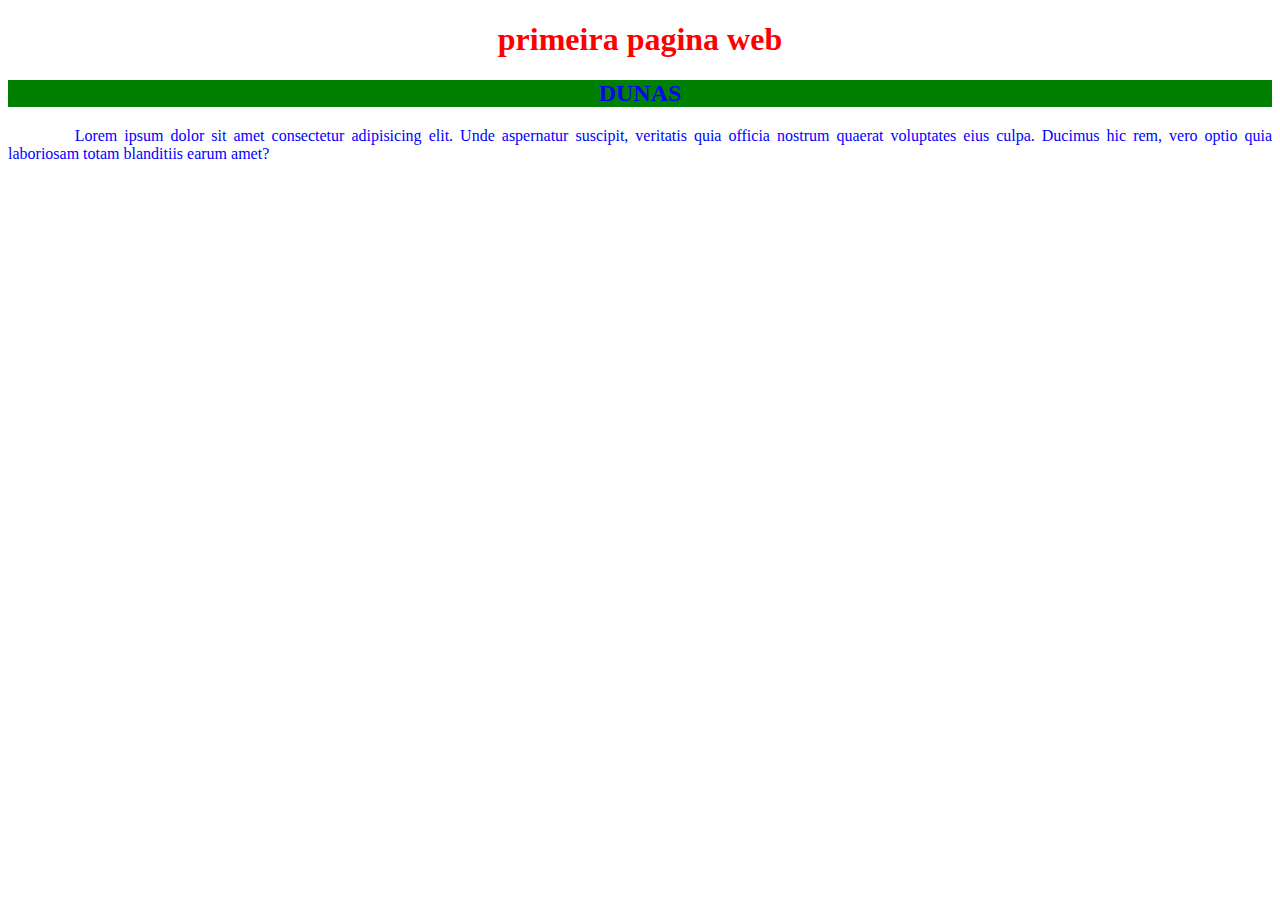
<file: index.html>
<!DOCTYPE html>
<html lang="en">
<head>
    <meta charset="UTF-8">
    <meta name="viewport" content="width=device-width, initial-scale=1.0">
   
    <!-- Importacao do CSS para html -->
    <link rel="stylesheet" href="style.css">
   
   <style>
       
   /* Aplicando CSS dentro do cabeçalho */
    h2 {
        text-align: center;
        color: blue;
        background-color: green;
    }
   </style>
    <title>Document</title>
</head>
<body>
    <!-- Aplicando CSS na linha -->
    <h1 style="text-align: center; color: red;">primeira pagina web</h1> 
    <h2>DUNAS</h2>

    <p>Lorem ipsum dolor sit amet consectetur adipisicing elit. Unde aspernatur suscipit, veritatis quia officia nostrum quaerat voluptates eius culpa. Ducimus hic rem, vero optio quia laboriosam totam blanditiis earum amet?</p>

</body>
</html>
</file>
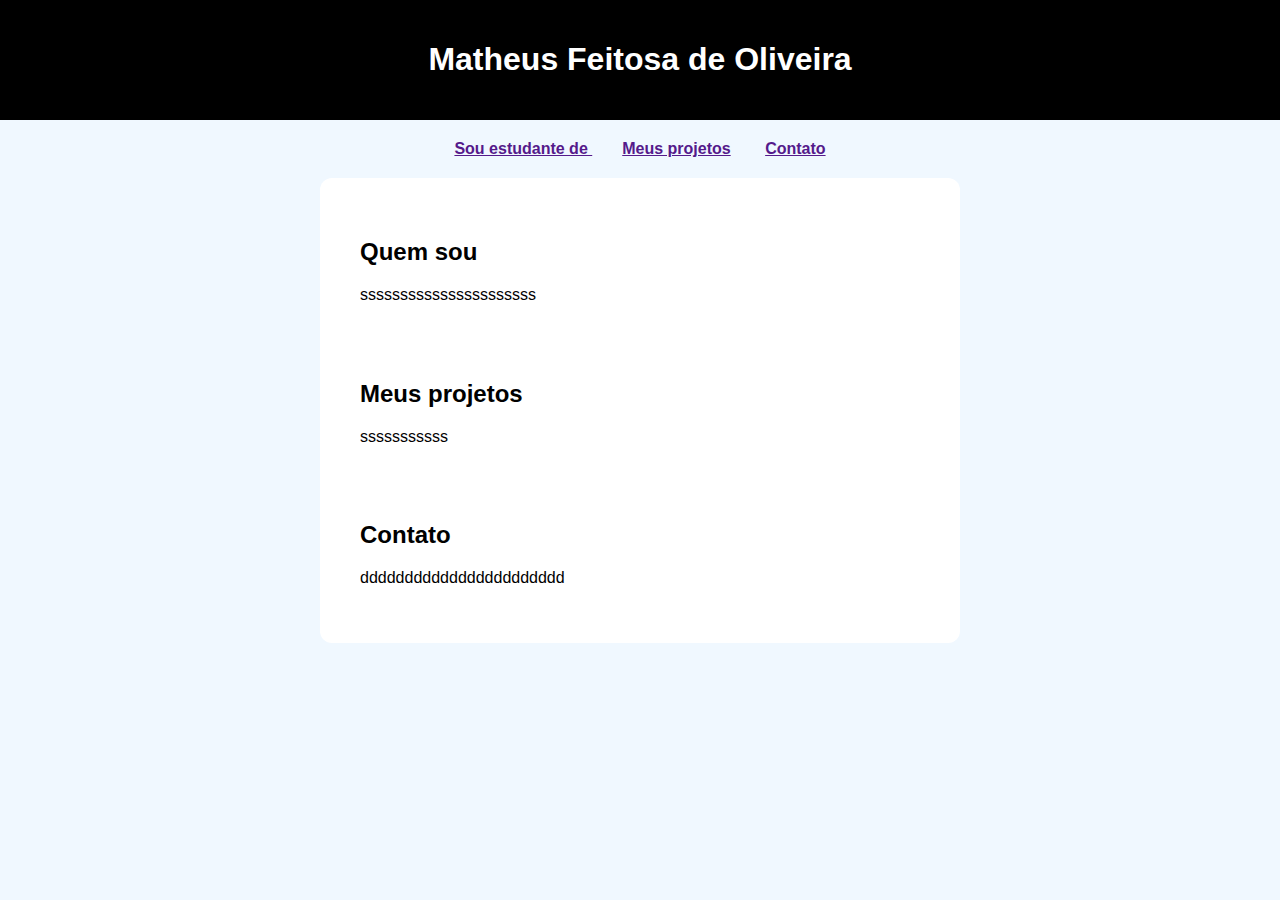
<file: mine-projeto/index.html>
<!DOCTYPE html>
<html lang="en">
<head>
    <meta charset="UTF-8">
    <meta name="viewport" content="width=device-width, initial-scale=1.0">
    <title>Mine projetos</title>
    <link rel="stylesheet" href="style.css">
</head>
<body>

    <!-- Nesta seção é criado cabeçalho do site..., usando a tag header para delimitar esta parte do documnto -->
    <header> 
        <h1>Matheus Feitosa de Oliveira</h1>
    </header>
   
   <!--  -->
    <nav>
        <a href="">Sou estudante de  </a>
        <a href="">Meus projetos</a>
        <a href="">Contato</a>
    </nav>

    <div class="card">
        <section id="sobre">
            <h2>Quem sou</h2>
            <p>ssssssssssssssssssssss</p>
        </section>

        <section id="projetos">
            <h2>Meus projetos</h2>
            <p>sssssssssss</p>
        </section>

        <section id="contato">
            <h2>Contato</h2>
            <p>ddddddddddddddddddddddd</p>
        </section>

    </div>
    
        

</body>
</html>
</file>
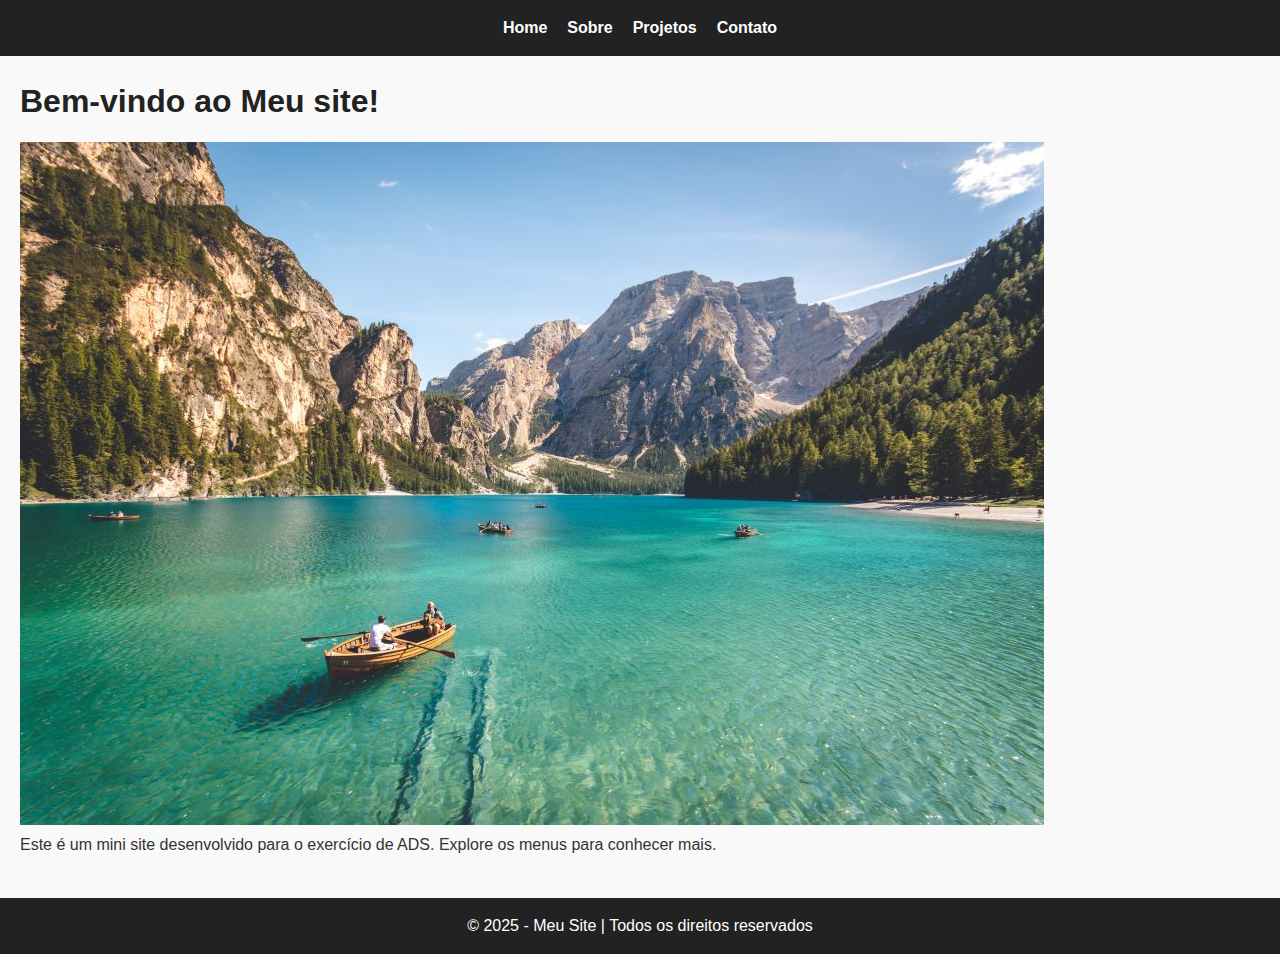
<file: projetoHTML/index.html>
<!DOCTYPE html>
<html lang="pt-BR">
<head>
  <meta charset="UTF-8">
  <title>Home - Meu Site</title>
  <link rel="stylesheet" href="css/style.css">
</head>
<body>
  <header>
    <nav>
      <ul>
        <li><a href="index.html">Home</a></li>
        <li><a href="sobre.html">Sobre</a></li>
        <li><a href="projetos.html">Projetos</a></li>
        <li><a href="contato.html">Contato</a></li>
      </ul>
    </nav>
  </header>

  <main>
    <h1>Bem-vindo ao Meu site!</h1>
    <img src="img/paisagem.jpg" alt="">
    <p>Este é um mini site desenvolvido para o exercício de ADS. Explore os menus para conhecer mais.</p>
  </main>

  <footer>
    <p>&copy; 2025 - Meu Site | Todos os direitos reservados</p>
  </footer>
</body>
</html>
</file>
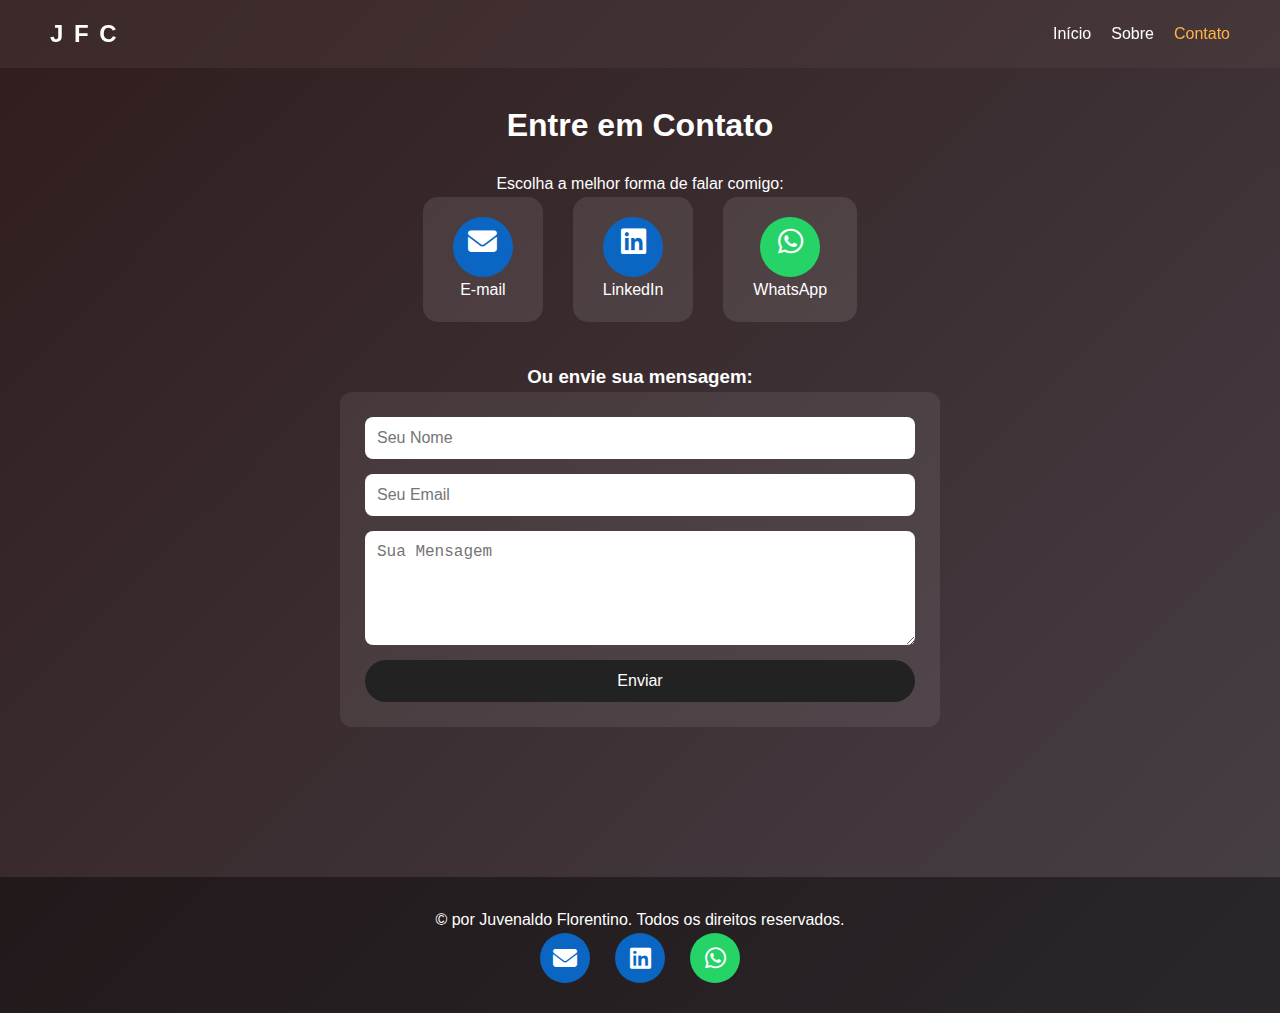
<file: PORTFOLIO/contato.html>
<!DOCTYPE html>
<html lang="pt-BR">
<head>
  <meta charset="UTF-8">
  <meta name="viewport" content="width=device-width, initial-scale=1.0">
  <title>Contato - Timeline</title>
  <link rel="stylesheet" href="style.css">
  <link rel="stylesheet" href="https://cdnjs.cloudflare.com/ajax/libs/font-awesome/6.5.0/css/all.min.css">
</head>
<body>
  <!-- Navbar -->
  <header class="navbar">
    <h1 class="logo">J F C</h1>
    <nav>
      <ul>
        <li><a href="index.html">Início</a></li>
        <li><a href="sobre.html">Sobre</a></li>
        <li><a href="contato.html" class="active">Contato</a></li>
      </ul>
    </nav>
  </header>

  <!-- Contato -->
  <section id="contato" class="contato section">
    <h2>Entre em Contato</h2>
    <p>Escolha a melhor forma de falar comigo:</p>

    <div class="contato-cards">
      <a href="mailto:seuemail@exemplo.com" class="contato-card">
        <div style="background-color: #0a66c2; width: 60px; height: 60px; border-radius: 50%; display: flex; align-items: center; justify-content: center; margin: 0 auto; transition: transform 0.3s;">
          <i class="fa-solid fa-envelope" style="color: #fff; font-size: 1.8rem;"></i>
        </div>
        <span>E-mail</span>
      </a>
      <a href="https://www.linkedin.com/in/seuperfil/" target="_blank" class="contato-card">
        <div style="background-color: #0a66c2; width: 60px; height: 60px; border-radius: 50%; display: flex; align-items: center; justify-content: center; margin: 0 auto; transition: transform 0.3s;">
          <i class="fa-brands fa-linkedin" style="color: #fff; font-size: 1.8rem;"></i>
        </div>
        <span>LinkedIn</span>
      </a>
      <a href="https://wa.me/5585997822831?text=Olá!%20Gostaria%20de%20entrar%20em%20contato." target="_blank" class="contato-card">
        <div style="background-color: #25D366; width: 60px; height: 60px; border-radius: 50%; display: flex; align-items: center; justify-content: center; margin: 0 auto; transition: transform 0.3s;">
          <i class="fa-brands fa-whatsapp" style="color: #fff; font-size: 1.8rem;"></i>
        </div>
        <span>WhatsApp</span>
      </a>
    </div>

    <h3>Ou envie sua mensagem:</h3>
    <!-- Formspree com redirecionamento -->
    <form action="https://formspree.io/f/mwpnaljg" method="POST" class="contact-form">
      <input type="text" name="nome" placeholder="Seu Nome" required>
      <input type="email" name="email" placeholder="Seu Email" required>
      <textarea name="mensagem" placeholder="Sua Mensagem" rows="5" required></textarea>
      <!-- Redirecionamento após envio -->
      <input type="hidden" name="_next" value="obrigado.html">
      <button type="submit" class="btn">Enviar</button>
    </form>
  </section>

  <!-- Footer -->
  <footer>
    <p>&copy; por Juvenaldo Florentino. Todos os direitos reservados.</p>
    <div class="social-footer">
      <a href="mailto:seuemail@exemplo.com">
        <div style="background-color: #0a66c2; width: 50px; height: 50px; border-radius: 50%; display: flex; align-items: center; justify-content: center; transition: transform 0.3s;">
          <i class="fa-solid fa-envelope" style="color: #fff; font-size: 1.5rem;"></i>
        </div>
      </a>
      <a href="https://www.linkedin.com/in/juvenaldo-florentino-canja-95901832b/" target="_blank">
        <div style="background-color: #0a66c2; width: 50px; height: 50px; border-radius: 50%; display: flex; align-items: center; justify-content: center; transition: transform 0.3s;">
          <i class="fa-brands fa-linkedin" style="color: #fff; font-size: 1.5rem;"></i>
        </div>
      </a>
      <a href="https://wa.me/5585997822831?text=Olá!%20Gostaria%20de%20entrar%20em%20contato." target="_blank">
        <div style="background-color: #25D366; width: 50px; height: 50px; border-radius: 50%; display: flex; align-items: center; justify-content: center; transition: transform 0.3s;">
          <i class="fa-brands fa-whatsapp" style="color: #fff; font-size: 1.5rem;"></i>
        </div>
      </a>
    </div>
  </footer>

  <!-- Hover efeito -->
  <script>
    const circles = document.querySelectorAll('.contato-card div, .social-footer div');
    circles.forEach(c => {
      c.addEventListener('mouseover', () => c.style.transform = 'scale(1.2)');
      c.addEventListener('mouseout', () => c.style.transform = 'scale(1)');
    });
  </script>
</body>
</html>
</file>
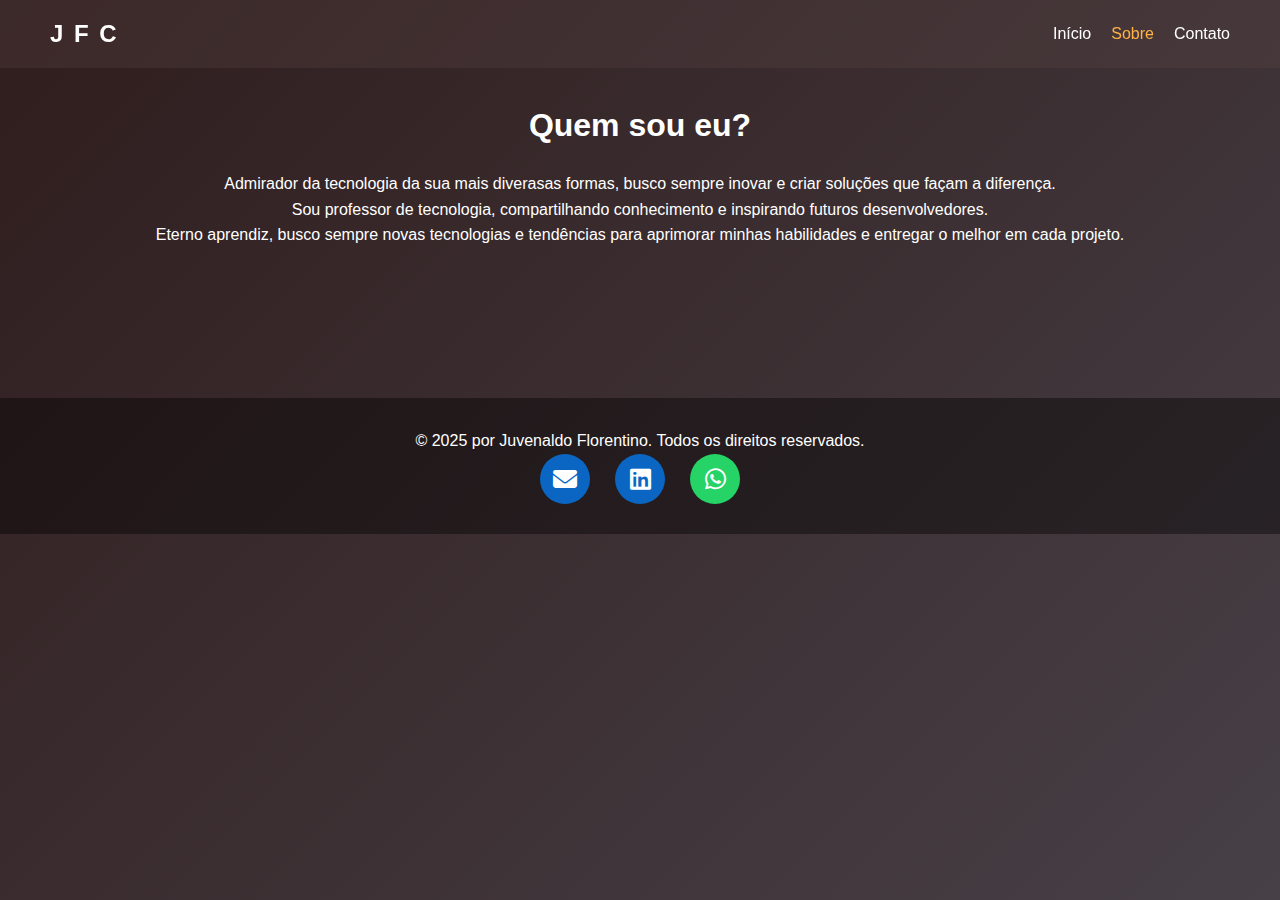
<file: PORTFOLIO/sobre.html>
<!DOCTYPE html>
<html lang="pt-BR">
<head>
  <meta charset="UTF-8">
  <meta name="viewport" content="width=device-width, initial-scale=1.0">
  <title>Sobre - Timeline</title>
  <link rel="stylesheet" href="style.css">
  <link rel="stylesheet" href="https://cdnjs.cloudflare.com/ajax/libs/font-awesome/6.5.0/css/all.min.css">
</head>
<body>
  <!-- Navbar -->
  <header class="navbar">
    <h1 class="logo">J F C</h1>
    <nav>
      <ul>
        <li><a href="index.html">Início</a></li>
        <li><a href="sobre.html" class="active">Sobre</a></li>
        <li><a href="contato.html">Contato</a></li>
      </ul>
    </nav>
  </header>

  <!-- Seção Sobre -->
  <section id="sobre" class="sobre section">
    <h2> Quem sou eu?</h2>
    <p>
      Admirador da tecnologia da sua mais diverasas formas, busco sempre inovar e criar soluções que façam a diferença.
    </p>
    <p>
      Sou professor de tecnologia, compartilhando conhecimento e inspirando futuros desenvolvedores.
    </p>
    <p>
    Eterno aprendiz, busco sempre novas tecnologias e tendências para aprimorar minhas habilidades
    e entregar o melhor em cada projeto.

    </p>
  </section>

  <!-- Footer Moderno -->
  <footer>
    <p>&copy; 2025 por Juvenaldo Florentino. Todos os direitos reservados.</p>
    <div class="social-footer">
      <!-- E-mail -->
      <a href="mailto:seuemail@exemplo.com">
        <div style="background-color: #0a66c2; width: 50px; height: 50px; border-radius: 50%; display: flex; align-items: center; justify-content: center; transition: transform 0.3s;">
          <i class="fa-solid fa-envelope" style="color: #fff; font-size: 1.5rem;"></i>
        </div>
      </a>
      <!-- LinkedIn -->
      <a href="https://www.linkedin.com/in/juvenaldo-florentino-canja-95901832b/" target="_blank">
        <div style="background-color: #0a66c2; width: 50px; height: 50px; border-radius: 50%; display: flex; align-items: center; justify-content: center; transition: transform 0.3s;">
          <i class="fa-brands fa-linkedin" style="color: #fff; font-size: 1.5rem;"></i>
        </div>
      </a>
      <!-- WhatsApp -->
      <a href="https://wa.me/5585997822831?text=Olá!%20Gostaria%20de%20entrar%20em%20contato." target="_blank">
        <div style="background-color: #25D366; width: 50px; height: 50px; border-radius: 50%; display: flex; align-items: center; justify-content: center; transition: transform 0.3s;">
          <i class="fa-brands fa-whatsapp" style="color: #fff; font-size: 1.5rem;"></i>
        </div>
      </a>
    </div>
  </footer>

  <!-- Hover efeito zoom para todos os círculos -->
  <script>
    const circles = document.querySelectorAll('.social-footer div');
    circles.forEach(c => {
      c.addEventListener('mouseover', () => c.style.transform = 'scale(1.2)');
      c.addEventListener('mouseout', () => c.style.transform = 'scale(1)');
    });
  </script>
</body>
</html>
</file>
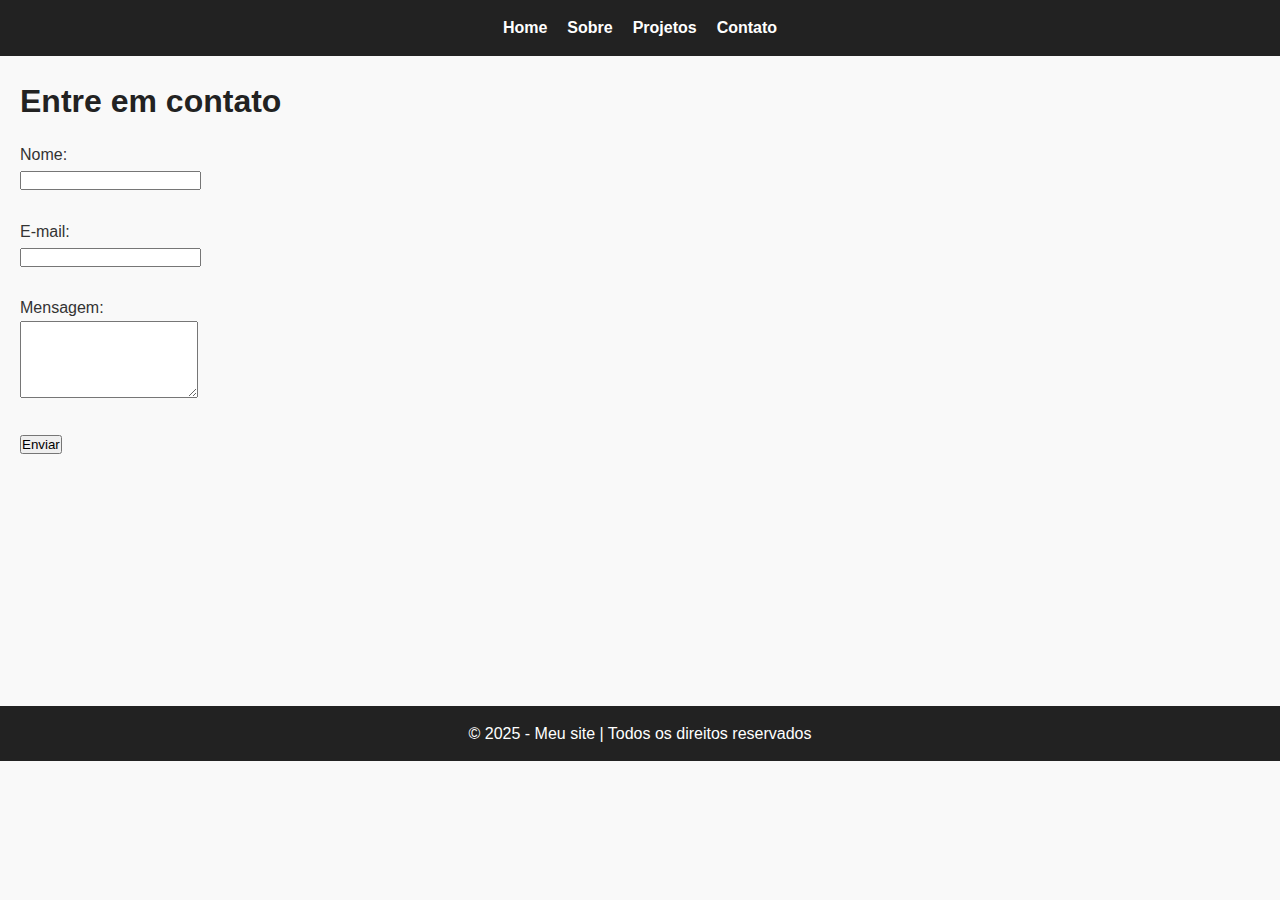
<file: projetoHTML/contato.HTML>
<!DOCTYPE html>
<html lang="pt-BR">
<head>
  <meta charset="UTF-8">
  <title>Contato - Meu Site</title>
  <link rel="stylesheet" href="css/style.css">
</head>
<body>
  <header>
    <nav>
      <ul>
        <li><a href="index.html">Home</a></li>
        <li><a href="sobre.html">Sobre</a></li>
        <li><a href="projetos.html">Projetos</a></li>
        <li><a href="contato.html">Contato</a></li>
      </ul>
    </nav>
  </header>

  <main>
    <h1>Entre em contato</h1>
    <form>
      <label for="nome">Nome:</label><br>
      <input type="text" id="nome" name="nome" required><br><br>

      <label for="email">E-mail:</label><br>
      <input type="email" id="email" name="email" required><br><br>

      <label for="mensagem">Mensagem:</label><br>
      <textarea id="mensagem" name="mensagem" rows="5" required></textarea><br><br>

      <button type="submit">Enviar</button>
    </form>
  </main>

  <footer>
    <p>&copy; 2025 - Meu site | Todos os direitos reservados</p>
  </footer>
</body>
</html>
</file>
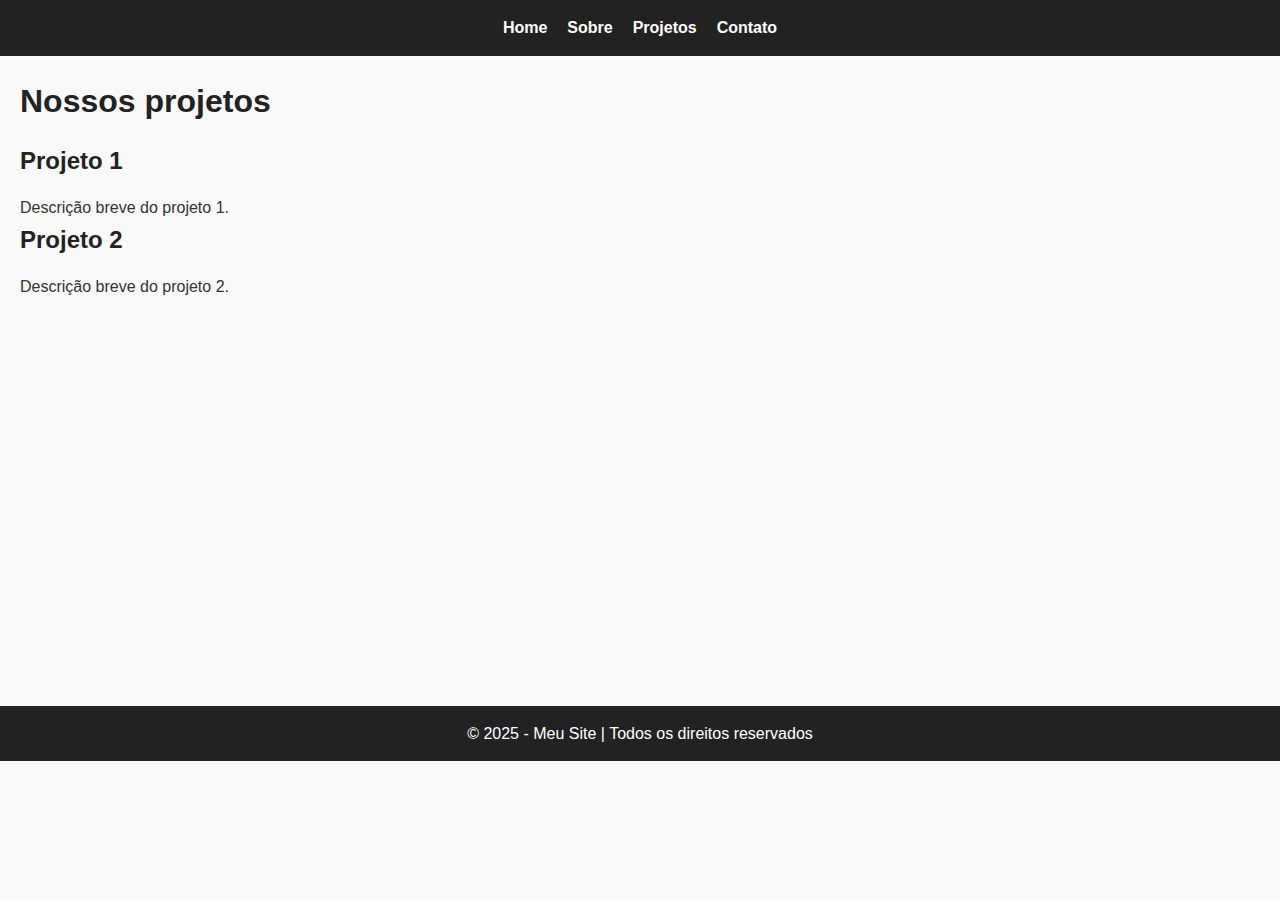
<file: projetoHTML/projetos.HTML>
<!DOCTYPE html>
<html lang="pt-BR">
<head>
  <meta charset="UTF-8">
  <title>Projetos - Meu Site</title>
  <link rel="stylesheet" href="css/style.css">
</head>
<body>
  <header>
    <nav>
      <ul>
        <li><a href="index.html">Home</a></li>
        <li><a href="sobre.html">Sobre</a></li>
        <li><a href="projetos.html">Projetos</a></li>
        <li><a href="contato.html">Contato</a></li>
      </ul>
    </nav>
  </header>

  <main>
    <h1>Nossos projetos</h1>
    <h2>Projeto 1</h2>
    <p>Descrição breve do projeto 1.</p>

    <h2>Projeto 2</h2>
    <p>Descrição breve do projeto 2.</p>
  </main>

  <footer>
    <p>&copy; 2025 - Meu Site | Todos os direitos reservados</p>
  </footer>
</body>
</html>
</file>
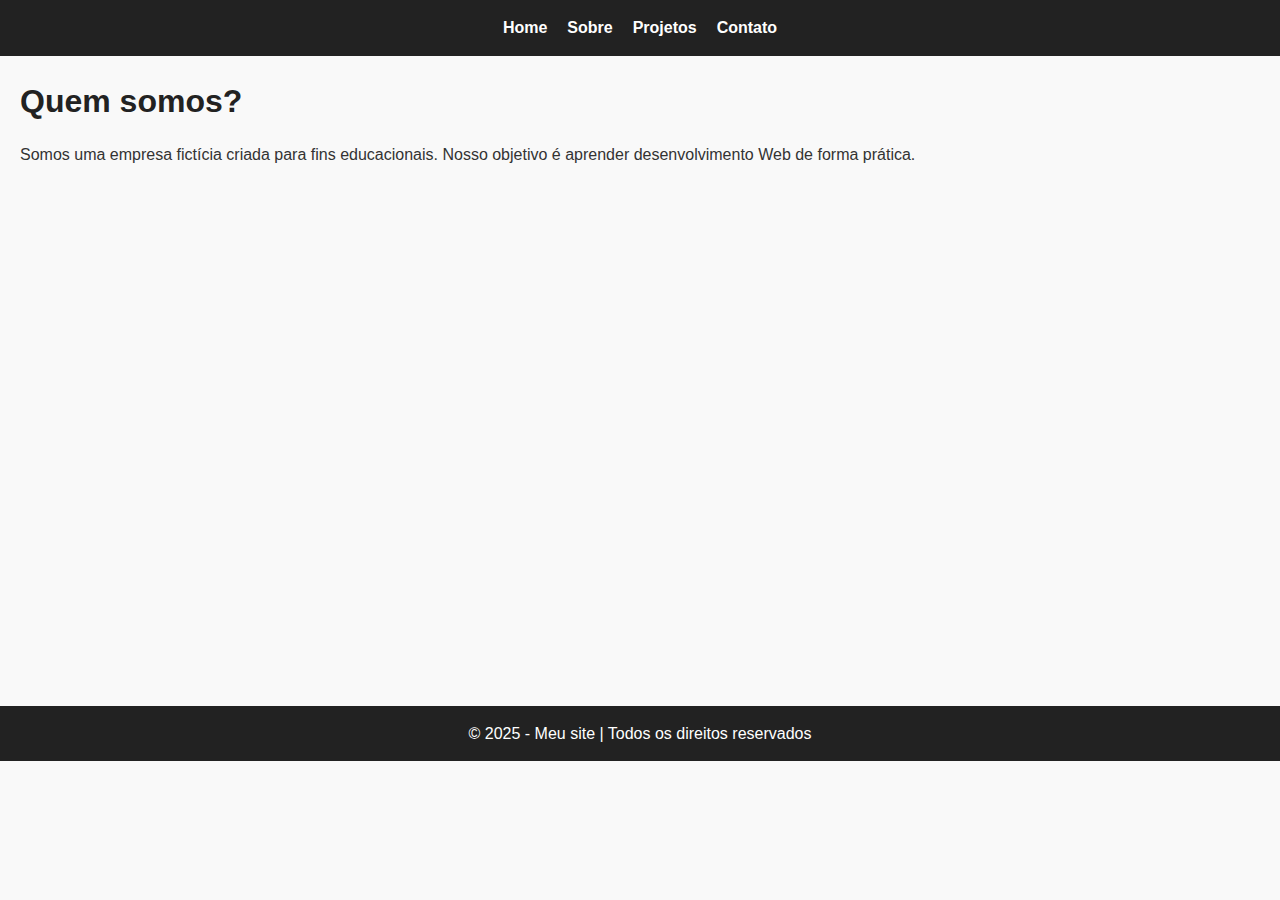
<file: projetoHTML/sobre.html>
<!DOCTYPE html>
<html lang="pt-BR">
<head>
  <meta charset="UTF-8">
  <title>Sobre - Meu site</title>
  <link rel="stylesheet" href="css/style.css">
</head>
<body>
  <header>
    <nav>
      <ul>
        <li><a href="index.html">Home</a></li>
        <li><a href="sobre.html">Sobre</a></li>
        <li><a href="projetos.html">Projetos</a></li>
        <li><a href="contato.html">Contato</a></li>
      </ul>
    </nav>
  </header>

  <main>
    <h1>Quem somos? </h1>
    <p>Somos uma empresa fictícia criada para fins educacionais. Nosso objetivo é aprender desenvolvimento Web de forma prática.</p>
  </main>

  <footer>
    <p>&copy; 2025 - Meu site | Todos os direitos reservados</p>
  </footer>
</body>
</html>
</file>
<file: style.css>
p{
    text-align: justify;
    color: blue;
    text-indent: 50pt;
}
</file>
<file: mine-projeto/style.css>
body {
    font-family: Arial, sans-serif;
    margin: 0;
    background-color: aliceblue;
    color: black;
}

header{
    background-color: black;
    color: white;
    text-align: center;
    padding: 20px;

}

nav{
    text-align: center;
    margin: 20px 0;
}

nav a {
    text-decoration: nome;
    color:red green blue;
    margin: 0 15px;
    font-weight: bold;
    transition: color 0.3s;
}

nav a:hover {
    color: blueviolet;
}

.card{
    max-width: 600px;
    margin: auto;
    background-color: white;
    padding: 20px;
    border-radius: 12px;
    box-shadow: 0 4px 8px rgba(red, green, blue, alpha) 
}

section{
    padding: 20px;
}
</file>
<file: projetoHTML/css/style.css>
/* Reset básico */
* {
  margin: 0;
  padding: 0;
  box-sizing: border-box;
}

body {
  font-family: Arial, sans-serif;
  line-height: 1.6;
  background-color: #f9f9f9;
  color: #333;
}

header {
  background: #222;
  color: #fff;
  padding: 15px 20px;
}

nav ul {
  list-style: none;
  display: flex;
  justify-content: center;
  gap: 20px;
}

nav a {
  color: white;
  text-decoration: none;
  font-weight: bold;
}

nav a:hover {
  color: #ff9800;
}

main {
  padding: 20px;
  min-height: 70vh;
}

footer {
  text-align: center;
  padding: 15px;
  background: #222;
  color: #fff;
  margin-top: 20px;
}

h1, h2 {
  margin-bottom: 15px;
  color: #222;
}
</file>
<file: PORTFOLIO/style.css>
/* Reset */
* { margin: 0; padding: 0; box-sizing: border-box; }

body {
  
  font-family: 'Arial', sans-serif;
  background: linear-gradient(135deg, #301d1d, #474047);
  color: #fff;
  line-height: 1.6;
  min-height: 100vh;
}
/* h2 {
  font-family: 'Verdana', sans-serif;
  color: #ffb347;
  margin-bottom: 15px;
  position: auto;
} */

/* Navbar */
.navbar {
  position: fixed; top: 0; left: 0;
  width: 100%; padding: 15px 50px;
  background: rgba(90, 70, 70, 0.3);
  display: flex; justify-content: space-between; align-items: center;
  z-index: 1000;
}
.navbar .logo { font-size: 1.5rem; letter-spacing: 2px; }
.navbar ul { list-style: none; display: flex; gap: 20px; }
.navbar a { color: #fff; text-decoration: none; transition: 0.3s; }
.navbar a:hover, .navbar a.active { color: #ffb347; }

/* Seções */
.section { padding: 100px 20px; text-align: center; }
.section h2 { font-size: 2rem; margin-bottom: 20px; }

/* Início */
.home { padding-top: 120px; }
.profile img {
  width: 180px; height: 180px;
  border-radius: 50%; border: 4px solid #3a3030;
  object-fit: cover; margin-bottom: 20px;
  box-shadow: 0 6px 18px rgba(0,0,0,0.5);
}
.profile h2 { font-size: 2rem; margin-bottom: 10px; }

/* Timeline horizontal */
.timeline-section { padding: 100px 20px; }
.timeline-container {
  position: relative;
  display: flex;
  justify-content: space-around;
  align-items: center;
  flex-wrap: wrap;
}
.timeline-line {
  position: absolute;
  top: 50%;
  left: 0; width: 100%; height: 4px;
  background: repeating-linear-gradient(to right, #fff 0 10px, transparent 10px 20px);
  z-index: 1;
}
.timeline-item {
  position: relative;
  z-index: 2;
  text-align: center;
}
.timeline-item a { text-decoration: none; color: #fff; }
.timeline-item img {
  width: 100px; height: 100px;
  border-radius: 50%; border: 3px solid #fff;
  object-fit: cover; background: #222;
}
.timeline-item .year { display: block; margin-top: 10px; font-weight: bold; }
.timeline-item.top { transform: translateY(-120px); }
.timeline-item.bottom { transform: translateY(120px); }

/* Contato */
.contato-cards {
  display: flex; justify-content: center; gap: 30px; flex-wrap: wrap;
  margin-bottom: 40px;
}
.contato-card {
  background: rgba(255,255,255,0.1); padding: 20px 30px;
  border-radius: 15px; text-align: center;
  text-decoration: none; color: #fff; transition: 0.3s;
}
.contato-card i { font-size: 2rem; margin-bottom: 10px; display: block; }
.contato-card:hover { background: rgba(255,255,255,0.2); transform: scale(1.1); }

/* Formulário */
.contact-form {
  max-width: 600px; margin: auto;
  display: flex; flex-direction: column; gap: 15px;
  background: rgba(255,255,255,0.08); padding: 25px; border-radius: 12px;
}
.contact-form input, .contact-form textarea {
  padding: 12px; border: none; border-radius: 8px; outline: none; font-size: 1rem;
}
.contact-form button {
  cursor: pointer; padding: 12px; border: none; border-radius: 25px;
  background: #222; color: #fff; font-size: 1rem; transition: 0.3s;
}
.contact-form button:hover { background: #444; }

/* Footer Moderno com Ícones Circulares */
footer {
  text-align: center; padding: 30px 0; background: rgba(0,0,0,0.4); margin-top: 50px;
}
.social-footer {
  display: flex; justify-content: center; gap: 25px;
}
.social-footer a {
  text-decoration: none;
}
.social-footer a div {
  width: 50px; height: 50px; border-radius: 50%;
  display: flex; align-items: center; justify-content: center;
  transition: transform 0.3s;
}
.social-footer a div i {
  color: #fff; font-size: 1.5rem;
}
.social-footer a div:hover {
  transform: scale(1.2);
  cursor: pointer;
}
/* Cores dos ícones */
.social-footer a:nth-child(1) div { background-color: #0a66c2; } /* E-mail */
.social-footer a:nth-child(2) div { background-color: #0a66c2; } /* LinkedIn */
.social-footer a:nth-child(3) div { background-color: #25D366; } /* WhatsApp */

/* Responsivo */
@media (max-width: 768px) {
  .timeline-item.top, .timeline-item.bottom { transform: translateY(0); margin: 40px 0; }
  .timeline-line { display: none; }
  .social-footer { gap: 15px; }
  .social-footer a div { width: 45px; height: 45px; }
}
</file>
